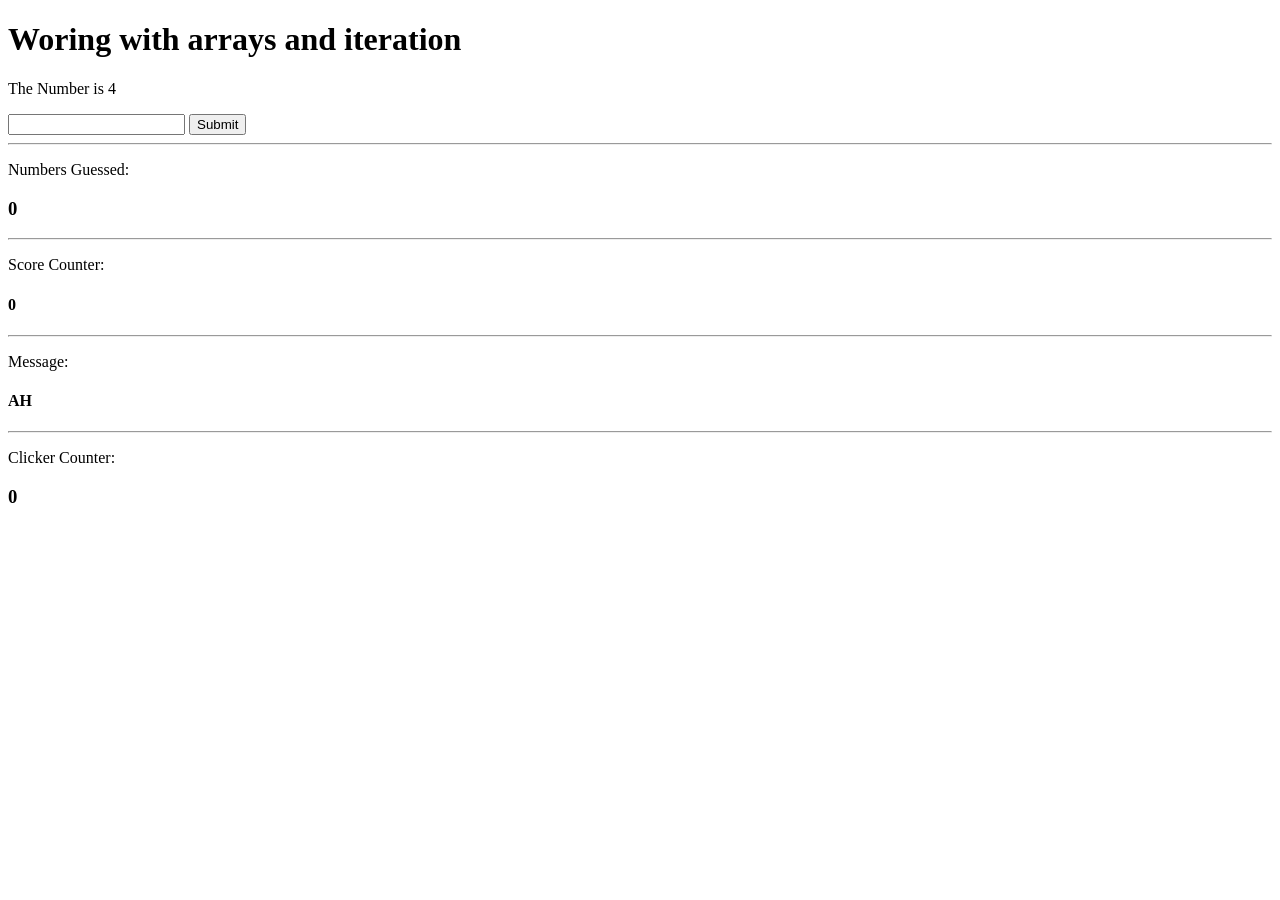
<file: AAJKLSKHJGDSHKADJ/index.html>
<!DOCTYPE html>
<html lang="en">
<head>
    <meta charset="UTF-8">
    <meta name="viewport" content="width=device-width, initial-scale=1.0">
    <title>Document</title>
</head>
<body>
    <h1>Woring with arrays and iteration</h1>
    <p id="randomNumber"></p>
    <input id='input'>
    <input id='submit' onclick='myFunction(); clickCtr()' type="button" value="Submit">
    <hr>
    <p>Numbers Guessed:</p>
    <h3 id="numbersGuessed">0</h3>
    <h3 style='color:red;' id="HEY"></h3>
    <hr>
    <p>Score Counter:</p>
    <h4 id="playerScore">0</h4>
    <hr>
    <p>Message:</p>
    <h4 id="message">AH</h4>
    
    <hr>
    <p>Clicker Counter:</p>
    <h3 id="click">0</h3>

    <script src="script.js"></script>
</body>
</html>
</file>
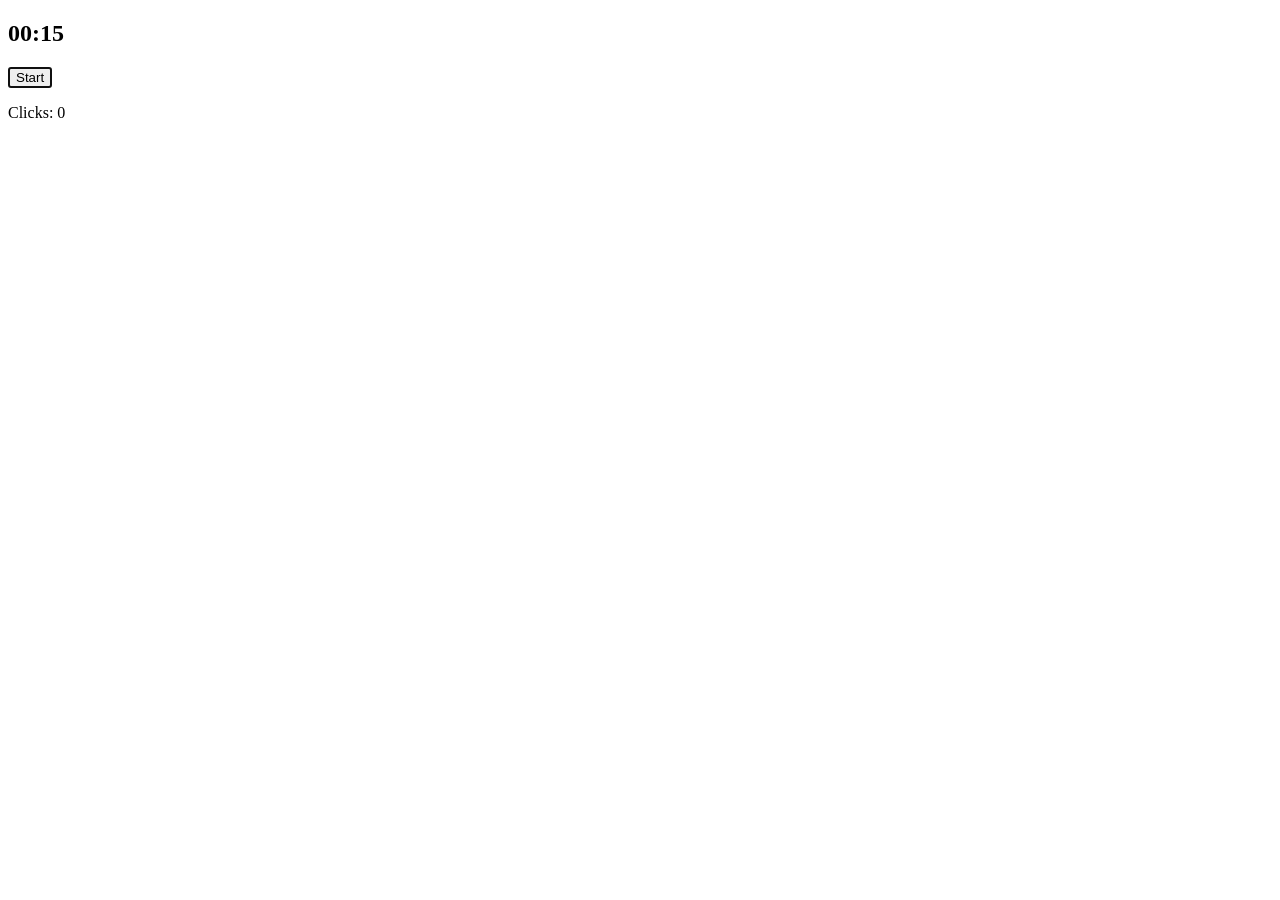
<file: AHHHHHH/index.html>
<!DOCTYPE html>
<html>
<head>
    <title>Document</title>
</head>
<body>
        <h2 id="TimerDisplay">00:15</h2>
        <button type="button" onkeypress="clicker()" autofocus>Start</button>
        <p>Clicks: <a id="clicks">0</a></p>

        <script src="script.js"></script>
</body>
</html>
</file>
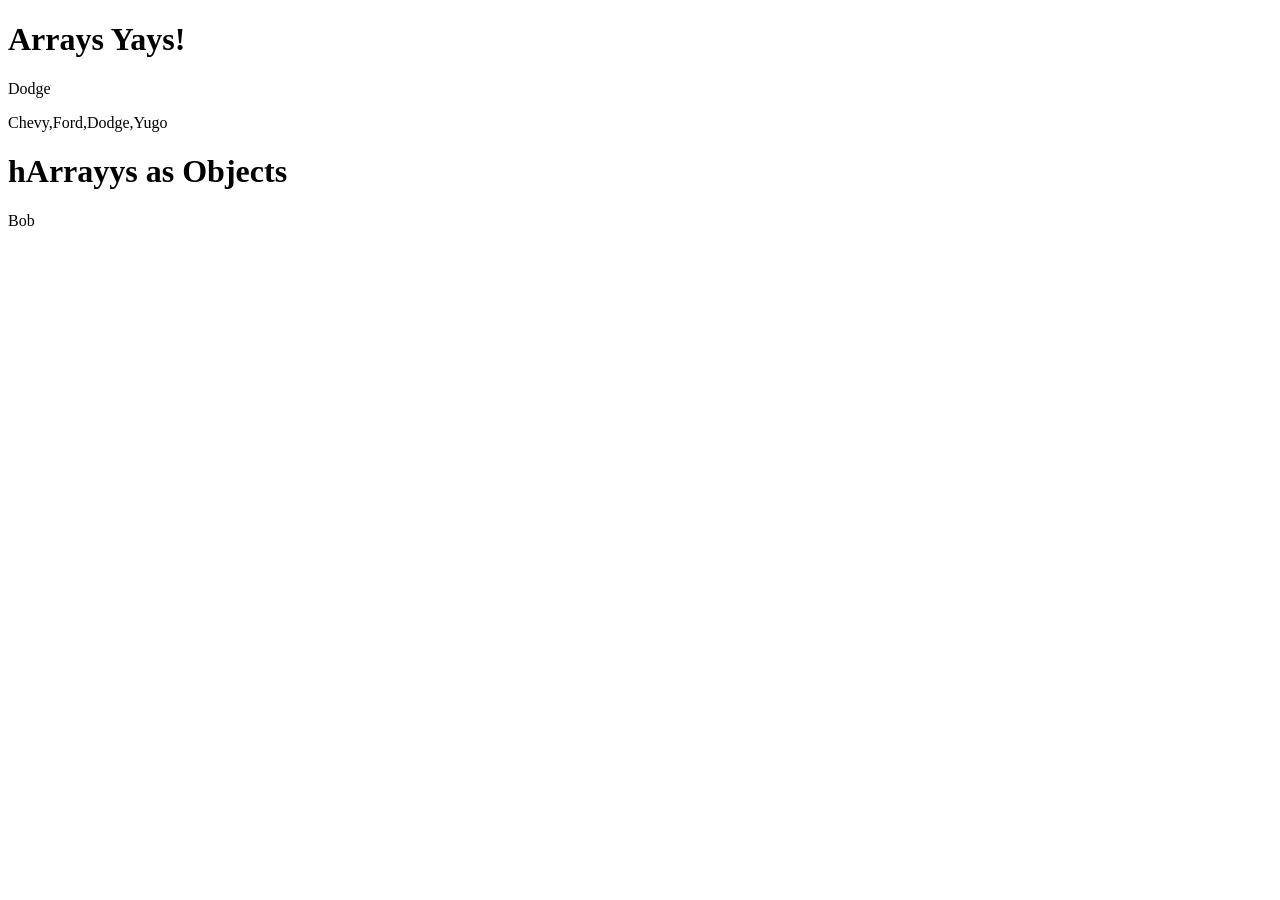
<file: base testing/index.html>
<!DOCTYPE html>
<html lang="en">
<head>
    <meta charset="UTF-8">
    <meta name="viewport" content="width=device-width, initial-scale=1.0">
    <title>Document</title>
</head>
<body>
    <h1>Arrays Yays!</h1>
    <p id="response">Your Response Goes Here</p>
    <p id="response1">Your Response Goes Here</p>

    <h1>hArrayys as Objects</h1>
    <p id="objects">Your Response Goes Here</p>
     

    <script src="string.js"></script>
</body>
</html>
</file>
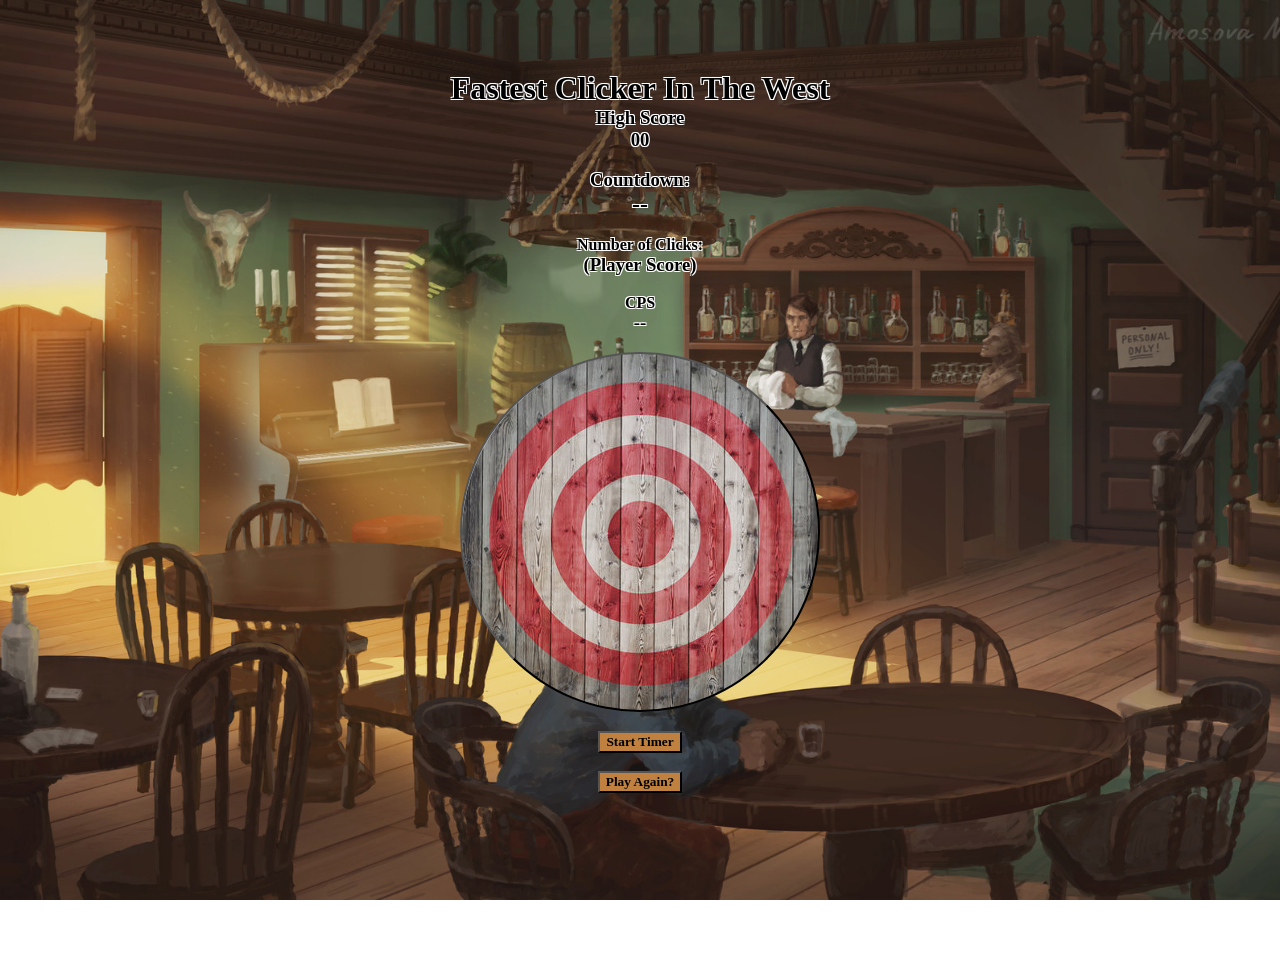
<file: Clicker real/index.html>
<!DOCTYPE html>
<html lang="en">
<head>
    <meta charset="UTF-8">
    <meta name="viewport" content="width=device-width, initial-scale=1.0">
    <title>Fastest Clicker In The West</title>
    <link rel="stylesheet" href="style.css">
</head>
<body>
    <div id="game">
        <h1>Fastest Clicker In The West</h1>

        <h3>High Score</h3>
        <h3 id="highScore">00</h3>

        <br>

        <h3>Countdown:</h3>
        <h2 id="countdownClock">--</h2>

        <br>

        <h4>Number of Clicks:</h4>
        <h3 id="playerClicks">(Player Score)</h3>

        <br>

        <h4>CPS</h4>
        <h3 id='clicksPerSecond'>--</h3>

        <br>

        <button id='scoreButton' onclick="scoreFunction()" onclick="playSound();"></button>

        <br><br>

        <button id='button' onclick="startTimerFunction()">Start Timer</button>

        <br><br>

        <button id='button' onclick="resetFunction()">Play Again?</button>
    </div>

    <script src="script.js"></script>
</body>
</html>
</file>
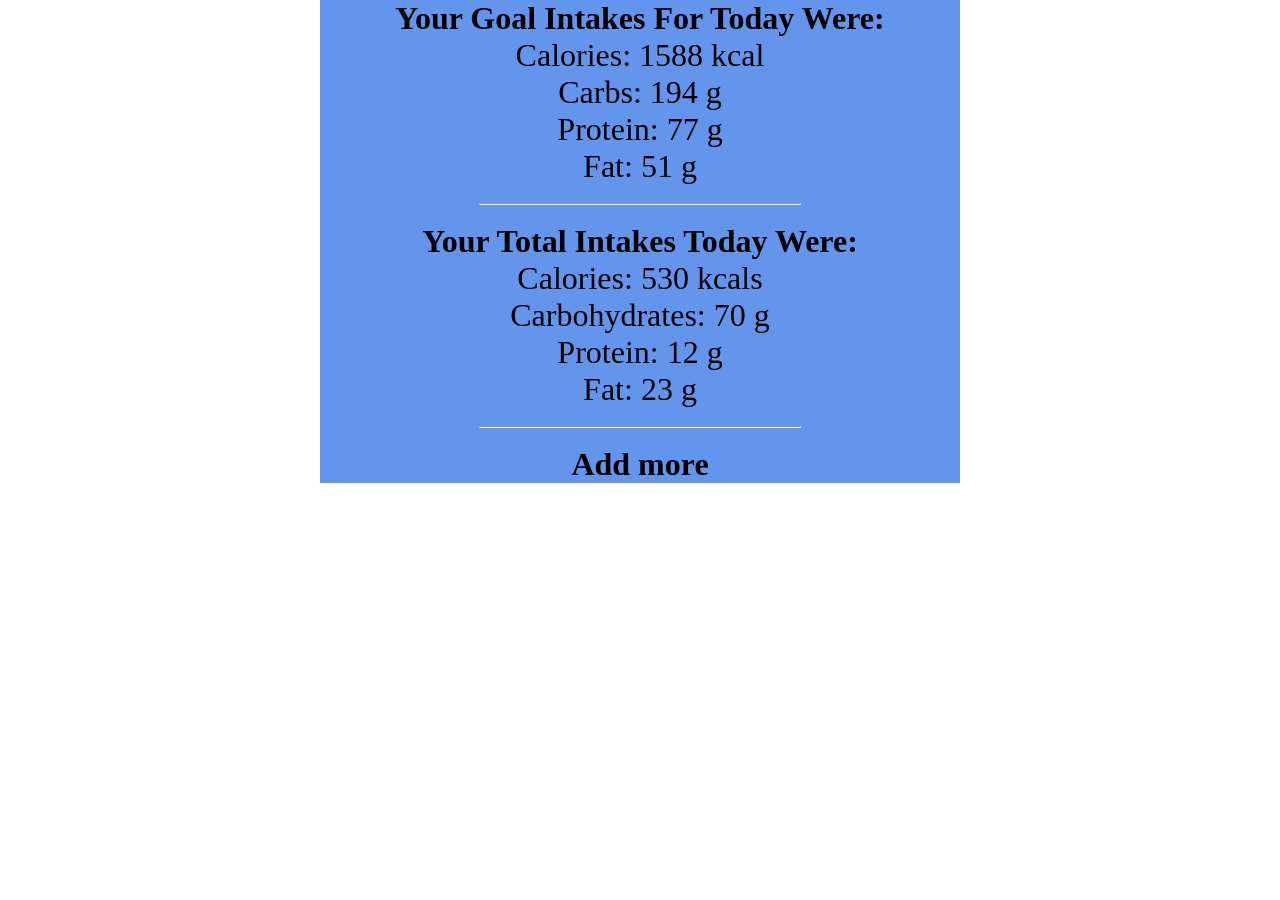
<file: Food Tracker/Index.html>
<!DOCTYPE html>
<html lang="en">
<head>
    <meta charset="UTF-8">
    <meta name="viewport" content="width=device-width, initial-scale=1.0">
    <title>Food Tracker</title>
    <link rel="stylesheet" href="CSS/style.css">
</head>
<body>
    <div id="wrapper">
        <div id="goal">
            <h3 id="GEat">Goal</h3>
            <p id="GCal">Calorie</p>
            <p id="GCarb">Carb</p>
            <p id="GProtein">Protein</p>
            <p id="GFat">Fat</p>
        </div>
        <br><hr><br>
    
        <div id="eat">
            <h3 id="EEaten">Eaten</h3>
            <p id="ECal">Calorie</p>
            <p id="ECarb">Carb</p>
            <p id="EProtein">Protein</p>
            <p id="EFat">Fat</p>
        </div>
        <br><hr><br>
        
        <div id="add">
            <h3>Add more</h3>
        </div>
    </div>
    
    <script src="JS/string.js"></script>
    <script src="JS/foods.js"></script>
    <script src="JS/Constructors.js"></script>
</body>
</html>
</file>
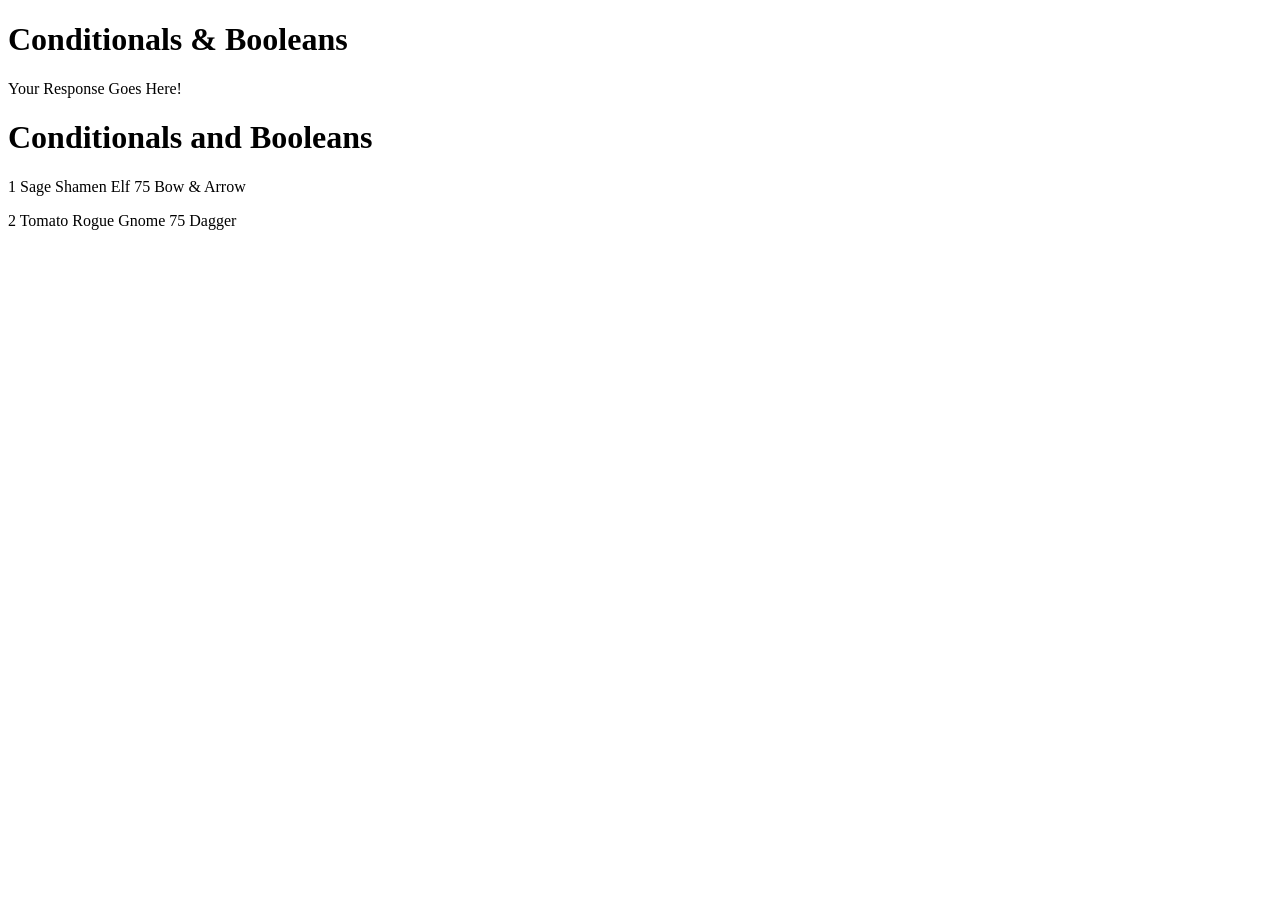
<file: game boolean test/index.html>
<!DOCTYPE html>
<html lang="en">
<head>
    <meta charset="UTF-8">
    <meta name="viewport" content="width=device-width, initial-scale=1.0">
    <title>Document</title>
</head>
<body>
    <h1>Conditionals & Booleans</h1>
    <p id="booleans">Your Response Goes Here!</p>

    <h1>Conditionals and Booleans</h1>

    <p id="response">Your Response Goes Here!</p>
    <p id="response1">Your Response Goes Here!</p>
    
    <script src="script.js"></script>
</body>
</html>
</file>
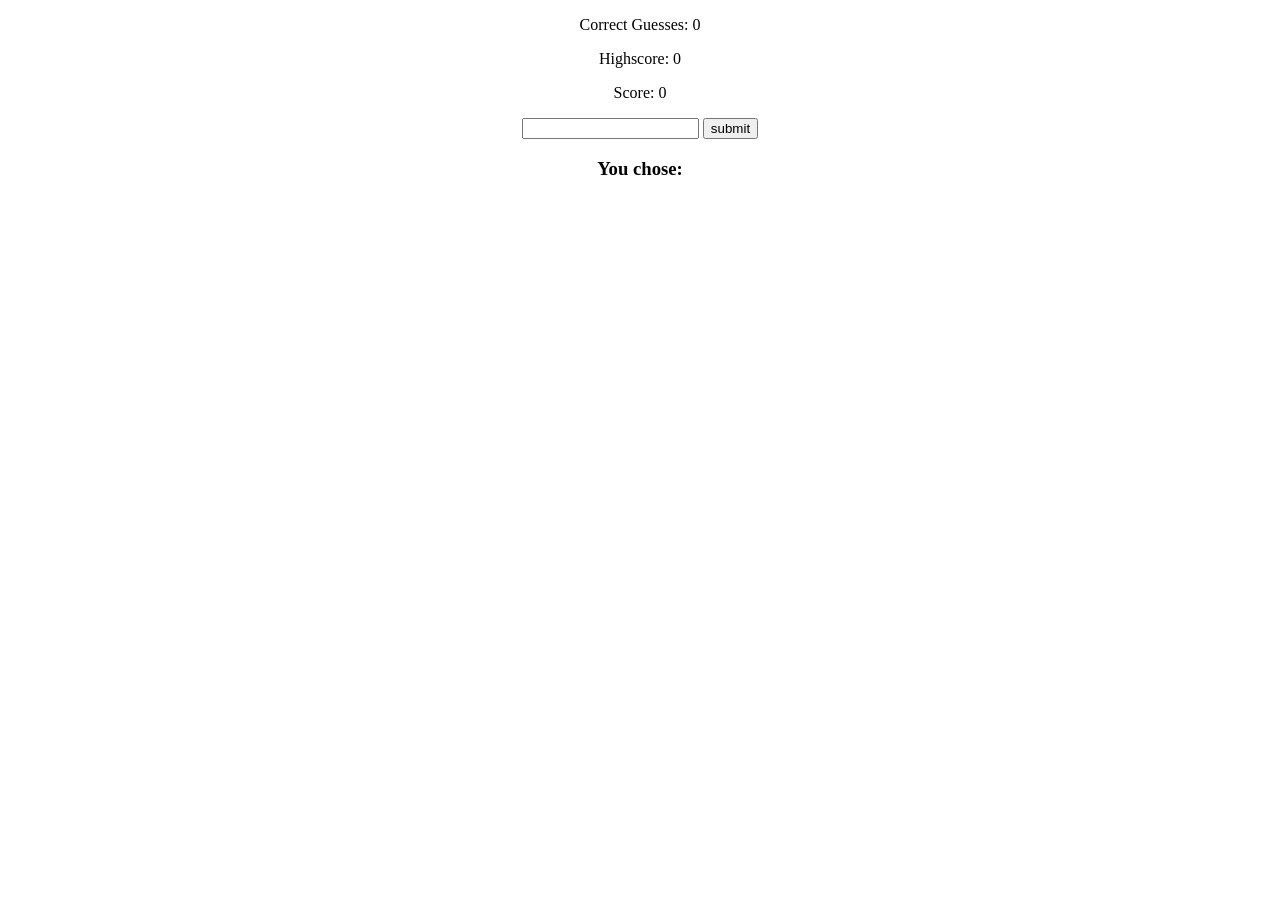
<file: Guess the number 1/index.html>
<!DOCTYPE html>
<html lang="en">
<head>
    <meta charset="UTF-8">
    <meta name="viewport" content="width=device-width, initial-scale=1.0">
    <title>Document</title>
    <link rel="stylesheet" href="style.css">
</head>
<body>
<div id="wrapper">
    <p id="MIKE">Correct Guesses: 0</p>
    <p id="JERRY">Highscore: 0</p>
    <p id="MICHAEL">Score: 0</p>

    <input type="text" id="DAVE">

    <button id='JOHN' onclick="myFunction()">submit</button>

    <p id="alert"></p>

    <p id="JAMIE"></p>
    <p id="GEORGE"></p>

    <h3 id="numbersGuessed">You chose:</h3>
</div>

    <script src="string.js"></script>
</body>
</html>
</file>
<file: Clicker real/style.css>
*{
    margin: auto;
    text-align:center;
}

body, html {
    height: 100%;
}

body{
    /* The image used */
    background-image: url("background.jpg");

      /* Full height */
      height: 100%;
      /*stops the wobble*/
      max-width: 900px;

    /* Center and scale the image nicely */
    background-position: center;
    background-repeat: no-repeat;
    background-size: cover;
}

#game{
    margin: 70px;
    text-align:center;
}

/* text color */
h1, h2, h3, h4{
    font-family: 'Times New Roman', Times, serif;
    color: black;
    text-shadow:
    -1px -1px 0 #fff,
    1px -1px 0 #fff,
    -1px 1px 0 #fff,
    1px 1px 0 #fff;
}

/* button */
#button{
    background-color: #bf8040;
    font-family: 'Times New Roman', Times, serif;
    font-weight: bold;
}

/*click button*/
#scoreButton{
    background-image: url('target.png');
    height: 360px;
    width: 360px;
    border-radius: 50%;
    outline: none;
}

/* animation */
h4 {
    animation: nom 2s ease infinite;
}
@keyframes nom{
    0% {
        transform: translate(-20px,0px);
    }
    50% {
        transform: translate(20px,0px);
    }
    100% {
        transform: translate(-20px,0px);
    }
}
</file>
<file: Food Tracker/CSS/style.css>
*{
    padding:0;
    margin:0;
    text-align: center;
}
#wrapper{
    background-color: cornflowerblue;
    width: 50%;
    margin: 0 auto 0 auto;
}
p, h3{
    font-size: 200%;
}
hr{
    width: 50%;
    margin: 0 auto 0 auto;
}
</file>
<file: Guess the number 1/style.css>
*{
    text-align: center;
}
#wrapper{
    width: 80%;
    margin: auto;
}

p{
    animation: nom 0.011s ease infinite;
}
h3{
    animation: nom2 0.011s ease infinite;
}
input{
    animation: nom3 0.011s ease infinite;
}
@keyframes nom{
    0% {
        transform: translate(-1px,0px);
    }
    50% {
        transform: translate(1px,1px);
    }
    100% {
        transform: translate(-1px,0px);
    }
}
@keyframes nom2{
    0% {
        transform: translate(-1px,0px);
    }
    50% {
        transform: translate(1px,1px);
    }
    100% {
        transform: translate(-1px,0px);
    }
}
@keyframes nom3{
    0% {
        transform: translate(-1px,0px);
    }
    50% {
        transform: translate(1px,1px);
    }
    100% {
        transform: translate(-1px,0px);
    }
}
</file>
